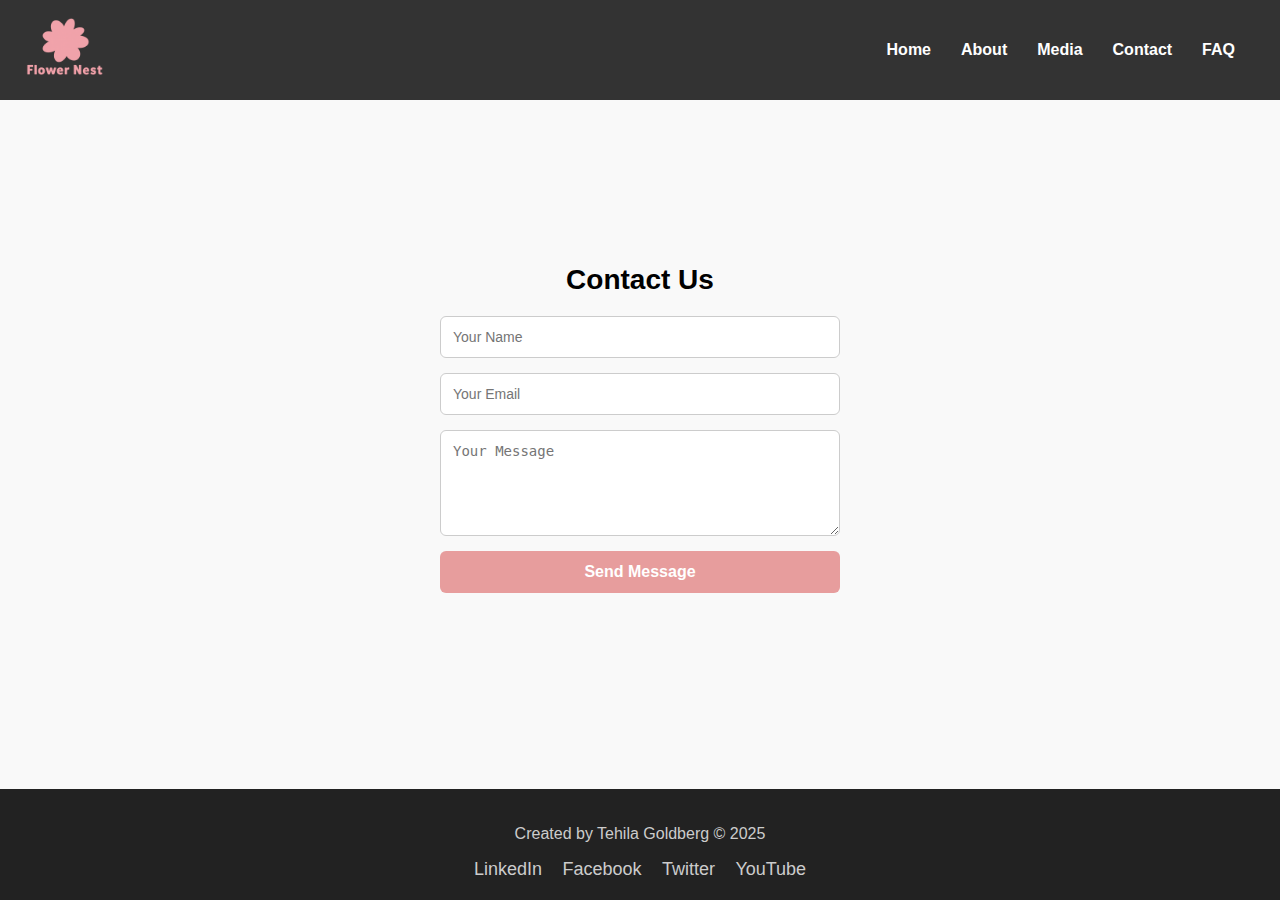
<file: html/contact.html>
<!DOCTYPE html>
<html lang="en">

<head>
  <meta charset="UTF-8">
  <title>Contact - Flower Shop</title>
  <link rel="stylesheet" href="../css/general.css">
  <link rel="stylesheet" href="../css/contact.css">
</head>

<body>
  <header>
    <div class="logo">
      <img src="../images/logo.png" alt="Logo">
    </div>

    <input type="checkbox" id="menu-toggle">
    <label for="menu-toggle" class="hamburger">&#9776;</label>

    <nav>
      <ul>
        <li><a href="index.html">Home</a></li>
        <li><a href="about.html">About</a></li>
        <li><a href="media.html">Media</a></li>
        <li><a href="contact.html">Contact</a></li>
        <li><a href="faq.html">FAQ</a></li>
      </ul>
    </nav>
  </header>
  
  <main>
    <h1>Contact Us</h1>

    <form id="contactForm" class="contact-form">
      <input type="text" id="name" placeholder="Your Name" required>
      <input type="email" id="email" placeholder="Your Email" required>
      <textarea id="comments" placeholder="Your Message" rows="5" required></textarea>
      <button type="submit">Send Message</button>
    </form>
  </main>

  <!-- Shared footer -->
  <footer>
    <p>Created by Tehila Goldberg © 2025</p>
    <div class="socials">
      <a href="#">LinkedIn</a>
      <a href="#">Facebook</a>
      <a href="#">Twitter</a>
      <a href="#">YouTube</a>
    </div>
  </footer>

  <script>
    document.getElementById("contactForm").addEventListener("submit", function (e) {
      e.preventDefault();

      const name = document.getElementById("name").value.trim();
      const email = document.getElementById("email").value.trim();
      const comments = document.getElementById("comments").value.trim();

      // Validate fields are not empty
      if (!name || !email || !comments) {
        alert("All fields are required!");
        return;
      }

      // Validate email contains @ and .
      const emailPattern = /^[^ ]+@[^ ]+\.[a-z]{2,}$/;
      if (!emailPattern.test(email)) {
        alert("Please enter a valid email with @ and .");
        return;
      }

      // Redirect to thank you page
      window.location.href = "thankyou.html";
    });
  </script>
</body>

</html>
</file>
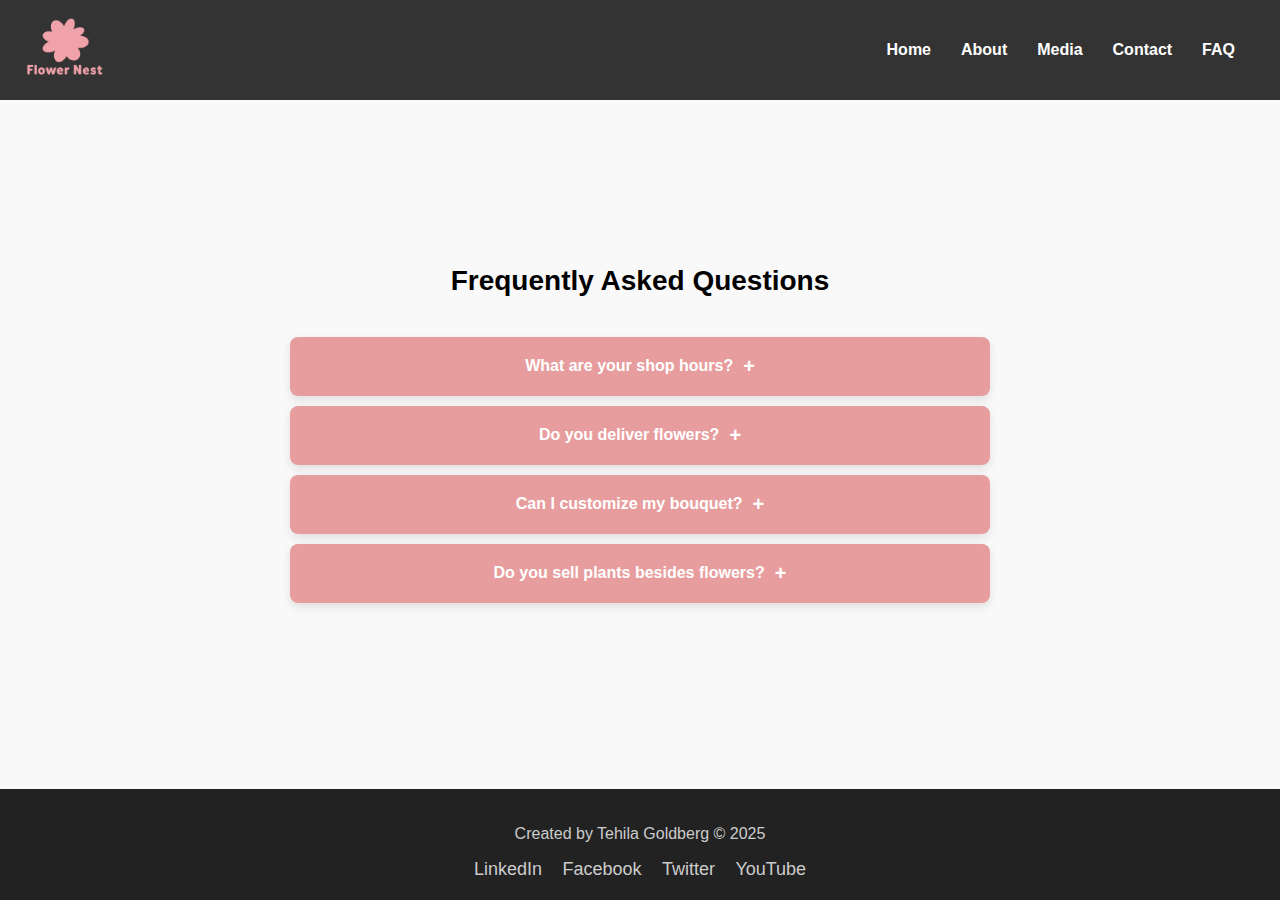
<file: html/faq.html>
<!DOCTYPE html>
<html lang="en">

<head>
  <meta charset="UTF-8">
  <title>FAQ - Flower Shop</title>
  <link rel="stylesheet" href="../css/general.css">
  <link rel="stylesheet" href="../css/faq.css">
</head>

<body>
  <header>
    <div class="logo">
      <img src="../images/logo.png" alt="Logo">
    </div>
    <input type="checkbox" id="menu-toggle">
    <label for="menu-toggle" class="hamburger">&#9776;</label>

    <nav>
      <ul>
        <li><a href="index.html">Home</a></li>
        <li><a href="about.html">About</a></li>
        <li><a href="media.html">Media</a></li>
        <li><a href="contact.html">Contact</a></li>
        <li><a href="faq.html">FAQ</a></li>
      </ul>
    </nav>
  </header>

  <!-- FAQ Content -->
  <main>
    <h1>Frequently Asked Questions</h1>
    <div class="accordion">
      <div class="accordion-item">
        <button class="accordion-btn">What are your shop hours?</button>
        <div class="accordion-content">
          <p>We are open Monday to Saturday from 9:00 AM to 6:00 PM. Closed on Sundays.</p>
        </div>
      </div>

      <div class="accordion-item">
        <button class="accordion-btn">Do you deliver flowers?</button>
        <div class="accordion-content">
          <p>Yes, we offer delivery within the city. Delivery charges may apply depending on the distance.</p>
        </div>
      </div>

      <div class="accordion-item">
        <button class="accordion-btn">Can I customize my bouquet?</button>
        <div class="accordion-content">
          <p>Absolutely! Our florists can help you create a personalized bouquet for any occasion.</p>
        </div>
      </div>

      <div class="accordion-item">
        <button class="accordion-btn">Do you sell plants besides flowers?</button>
        <div class="accordion-content">
          <p>Yes, we have a variety of potted plants, succulents, and indoor greenery available in-store.</p>
        </div>
      </div>
    </div>
  </main>

  <!-- Shared footer -->
  <footer>
    <p>Created by Tehila Goldberg © 2025</p>
    <div class="socials">
      <a href="#">LinkedIn</a>
      <a href="#">Facebook</a>
      <a href="#">Twitter</a>
      <a href="#">YouTube</a>
    </div>
  </footer>

  <script>
    const accordionBtns = document.querySelectorAll('.accordion-btn');

    accordionBtns.forEach(btn => {
      btn.addEventListener('click', () => {
        const currentlyActive = document.querySelector('.accordion-btn.active');
        if (currentlyActive && currentlyActive !== btn) {
          currentlyActive.classList.remove('active');
          currentlyActive.nextElementSibling.style.maxHeight = null;
        }

        btn.classList.toggle('active');
        const content = btn.nextElementSibling;
        if (btn.classList.contains('active')) {
          content.style.maxHeight = content.scrollHeight + "px";
        } else {
          content.style.maxHeight = null;
        }
      });
    });
  </script>
</body>

</html>
</file>
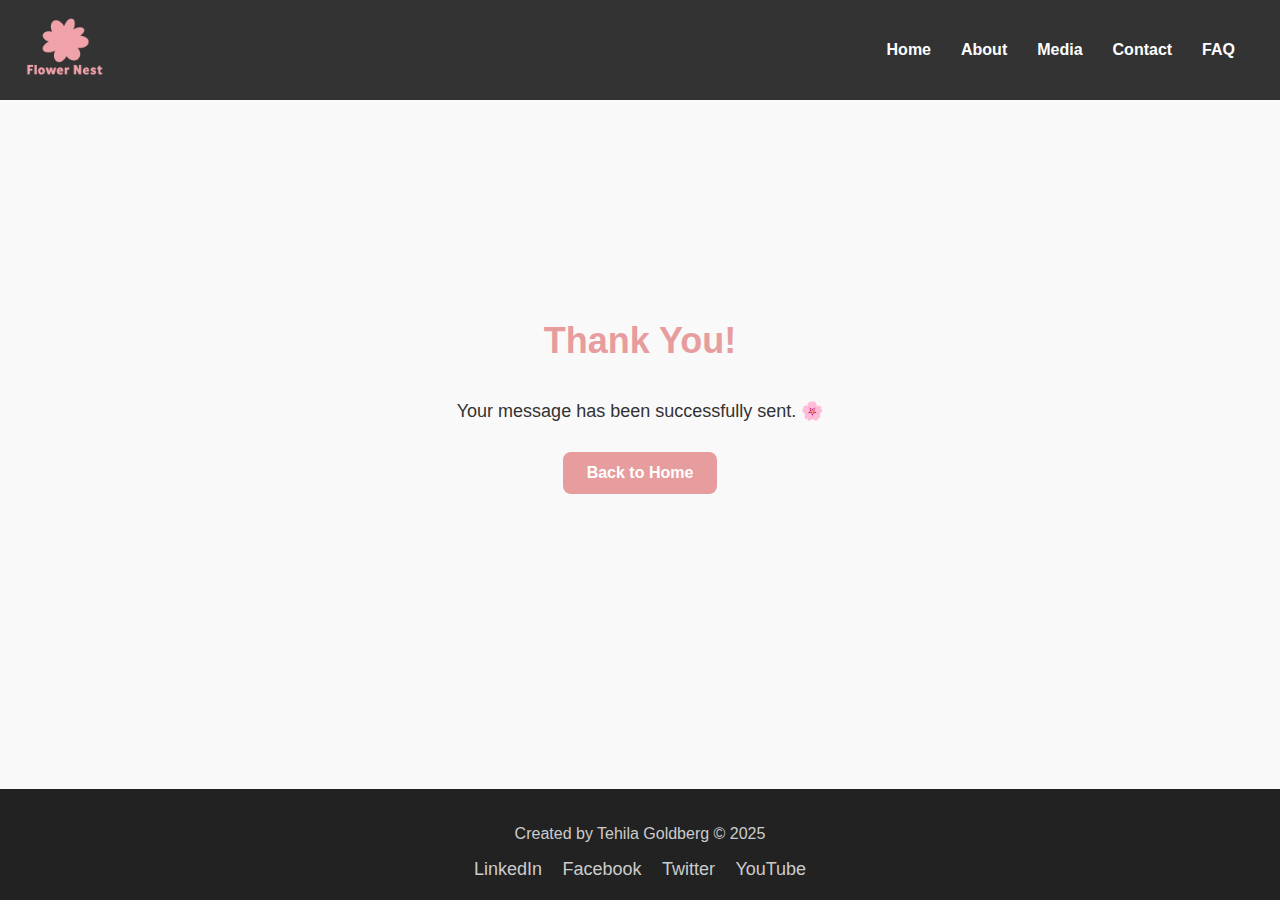
<file: html/thankyou.html>
<!DOCTYPE html>
<html lang="en">

<head>
    <meta charset="UTF-8">
    <title>Thank You - Flower Shop</title>
    <link rel="stylesheet" href="../css/general.css">
    <link rel="stylesheet" href="../css/thankyou.css">
</head>

<body>
    <!-- Shared header -->
    <header>
        <div class="logo">
            <img src="../images/logo.png" alt="Logo">
        </div>

        <input type="checkbox" id="menu-toggle">
        <label for="menu-toggle" class="hamburger">&#9776;</label>

        <nav>
            <ul>
                <li><a href="index.html">Home</a></li>
                <li><a href="about.html">About</a></li>
                <li><a href="media.html">Media</a></li>
                <li><a href="contact.html">Contact</a></li>
                <li><a href="faq.html">FAQ</a></li>
            </ul>
        </nav>
    </header>

    <!-- Page content -->
    <main class="thankyou-container">
        <h1>Thank You!</h1>
        <p>Your message has been successfully sent. 🌸</p>
        <a href="index.html" class="btn">Back to Home</a>
    </main>

    <!-- Shared footer -->
    <footer>
        <p>Created by Tehila Goldberg © 2025</p>
        <div class="socials">
            <a href="#">LinkedIn</a>
            <a href="#">Facebook</a>
            <a href="#">Twitter</a>
            <a href="#">YouTube</a>
        </div>
    </footer>
</body>

</html>
</file>
<file: css/contact.css>
main {
  height: 100vh; /* full page height */
  display: flex;
  flex-direction: column;
  justify-content: center;
  align-items: center;
  padding-top: 80px; /* account for fixed navbar */
  box-sizing: border-box;
}

main h1 {
  margin-bottom: 20px;
  font-size: 28px;
  text-align: center;
}

.contact-form {
  display: flex;
  flex-direction: column;
  gap: 15px;
  width: 100%;
  max-width: 400px;
}

.contact-form input,
.contact-form textarea {
  padding: 12px;
  border-radius: 6px;
  border: 1px solid #ccc;
  font-size: 14px;
}

.contact-form button {
  padding: 12px;
  background: #E79D9D;
  color: white;
  font-size: 16px;
  font-weight: bold;
  border: none;
  border-radius: 6px;
  cursor: pointer;
}

.contact-form button:hover {
  background: #E79D9D;
}
</file>
<file: css/faq.css>
/* Make body full height and use flex layout */
body {
  display: flex;
  flex-direction: column;
  min-height: 100vh;
  margin: 0;
}

/* Main takes remaining space and centers content */
main {
  flex: 1;
  display: flex;
  flex-direction: column;
  align-items: center; /* horizontal centering */
  justify-content: center; /* vertical centering */
  box-sizing: border-box;
  padding-top: 100px; /* adjust for fixed header */
}

/* Page title */
main h1 {
  font-size: 28px;
  margin-bottom: 40px;
  text-align: center;
}

/* Accordion container */
.accordion {
  width: 90%;
  max-width: 700px;
}

/* Each question + answer */
.accordion-item {
  margin-bottom: 10px;
  border-radius: 8px;
  overflow: hidden;
  box-shadow: 0 4px 10px rgba(0,0,0,0.1);
}

/* Question button */
.accordion-btn {
  background: #E79D9D;
  color: white;
  cursor: pointer;
  padding: 18px 20px;
  font-size: 16px;
  font-weight: bold;
  border: none;
  width: 100%;
  text-align: center; /* center the question text */
  outline: none;
  transition: background 0.3s ease;
  display: flex;
  justify-content: center; /* center the text horizontally */
  align-items: center;
}

.accordion-btn::after {
  content: '+';
  font-size: 20px;
  margin-left: 10px; /* space between text and + */
  transition: transform 0.3s ease;
}

.accordion-btn.active::after {
  content: '−';
}

.accordion-btn:hover {
  background: #d77c7c;
}

/* Answer content */
.accordion-content {
  background: #fdf2f2;
  max-height: 0;
  overflow: hidden;
  transition: max-height 0.3s ease;
  padding: 0 20px;
}

.accordion-content p {
  padding: 15px 0;
  margin: 0;
  color: #333;
  font-size: 15px;
  line-height: 1.6;
}
</file>
<file: css/thankyou.css>
/* Make the body a column flex container */
body {
    display: flex;
    flex-direction: column;
    min-height: 100vh;
    /* full viewport height */
}

/* Make main content grow to fill space */
main.thankyou-container {
    flex: 1;
    /* takes available space */
    display: flex;
    flex-direction: column;
    justify-content: center;
    /* center content vertically */
    align-items: center;
    text-align: center;
    padding: 20px;
}

/* Footer stays at bottom if content is short */
footer {
    background: #222;
    color: #ccc;
    text-align: center;
    padding: 20px;
    flex-shrink: 0;
    /* prevents shrinking */
}

/* Your existing styles */
.thankyou-container h1 {
    font-size: 36px;
    color: #E79D9D;
    margin-bottom: 20px;
    animation: fadeIn 1s ease-in-out;
}

.thankyou-container p {
    font-size: 18px;
    color: #333;
    margin-bottom: 30px;
    animation: fadeIn 1.2s ease-in-out;
}

.btn {
    display: inline-block;
    background: #E79D9D;
    color: white;
    padding: 12px 24px;
    border-radius: 8px;
    text-decoration: none;
    font-weight: bold;
    transition: background 0.3s ease;
    animation: fadeIn 1.5s ease-in-out;
}

.btn:hover {
    background: #d77c7c;
}

/* Simple fade animation */
@keyframes fadeIn {
    from {
        opacity: 0;
        transform: translateY(10px);
    }

    to {
        opacity: 1;
        transform: translateY(0);
    }
}
</file>
<file: css/general.css>
/* Reset and body setup */
body {
    margin: 0;
    font-family: Arial, sans-serif;
    background: #f9f9f9;
    display: flex;
    flex-direction: column;
    min-height: 100vh;
    /* full viewport height */
}

/* Header styling */
header {
    background: #333;
    color: white;
    display: flex;
    justify-content: space-between;
    align-items: center;
    padding-left: 15px;
    padding-right: 30px;

    position: fixed;
    top: 0;
    left: 0;
    width: 100%;
    box-sizing: border-box;
    z-index: 1000;
    overflow-x: auto;
}

header .logo img {
    height: 100px;
    /* Adjust logo size */
    width: auto;
    /* Keep aspect ratio */
    display: block;
}

/* Navigation */
nav ul {
    list-style: none;
    display: flex;
    margin: 0;
    padding: 0;
}

nav ul li {
    margin: 0 15px;
}

nav ul li a {
    color: white;
    text-decoration: none;
    font-weight: bold;
}

nav ul li a:hover {
    color: #E79D9D;
}

/* Main content */
main {
    flex: 1;
    /* grows to push footer down if content is short */
    padding: 120px 30px 30px;
    /* top padding for fixed header */
    min-height: 70vh;
}

/* Footer */
footer {
    background: #222;
    color: #ccc;
    text-align: center;
    padding: 20px;
    flex-shrink: 0;
    /* Prevent shrinking */
}

footer .socials a {
    color: #ccc;
    margin: 0 8px;
    text-decoration: none;
    font-size: 18px;
}

footer .socials a:hover {
    color: #E79D9D;
}


/* Hide the checkbox */
#menu-toggle {
    display: none;
}

/* Style the hamburger button */
.hamburger {
    display: none;
    font-size: 28px;
    cursor: pointer;
    color: white;
    padding: 10px;
}

/* Default nav for desktop */
nav ul {
    display: flex;
}

@media (max-width: 768px) {
    .hamburger {
        display: block;
        font-size: 28px;
        cursor: pointer;
        color: white;
        padding: 10px;
        margin-left: auto;
        /* push hamburger to right */
    }

    nav ul {
        display: none;
        flex-direction: column;
        position: absolute;
        top: 100%;
        /* directly under header */
        right: 15px;
        padding: 10px 0;
        width: 200px;
        text-align: right;
        animation: dropdown 0.3s ease;
    }

    nav ul li {
        margin: 10px 0;
    }

    nav ul li a {
        display: block;
        padding: 10px 20px;
        color: white;
        text-decoration: none;
        transition: background 0.2s ease;
    }

    nav ul li a:hover {
        border-radius: 4px;
    }

    /* Show menu when checked */
    #menu-toggle:checked+.hamburger+nav ul {
        display: flex;
    }

    /* Animation */
    @keyframes dropdown {
        from {
            opacity: 0;
            transform: translateY(-10px);
        }

        to {
            opacity: 1;
            transform: translateY(0);
        }
    }
}
</file>
